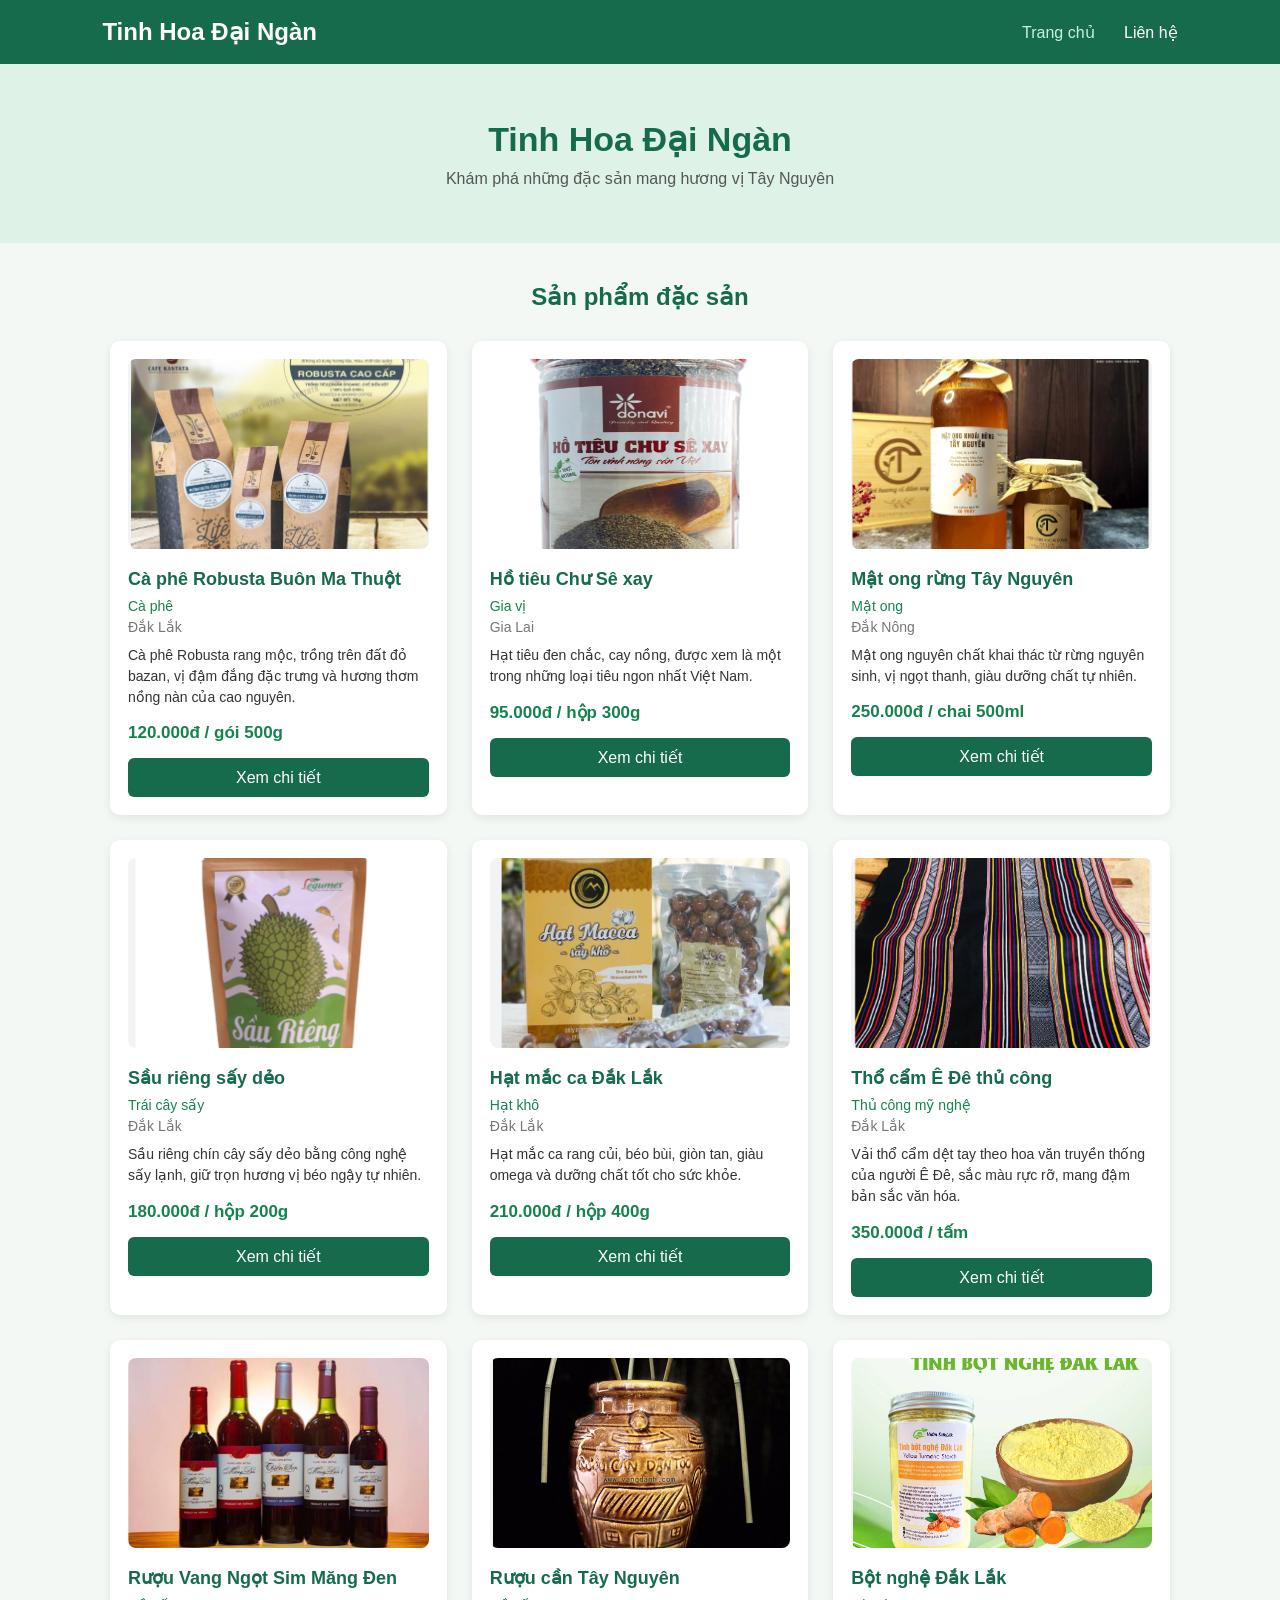
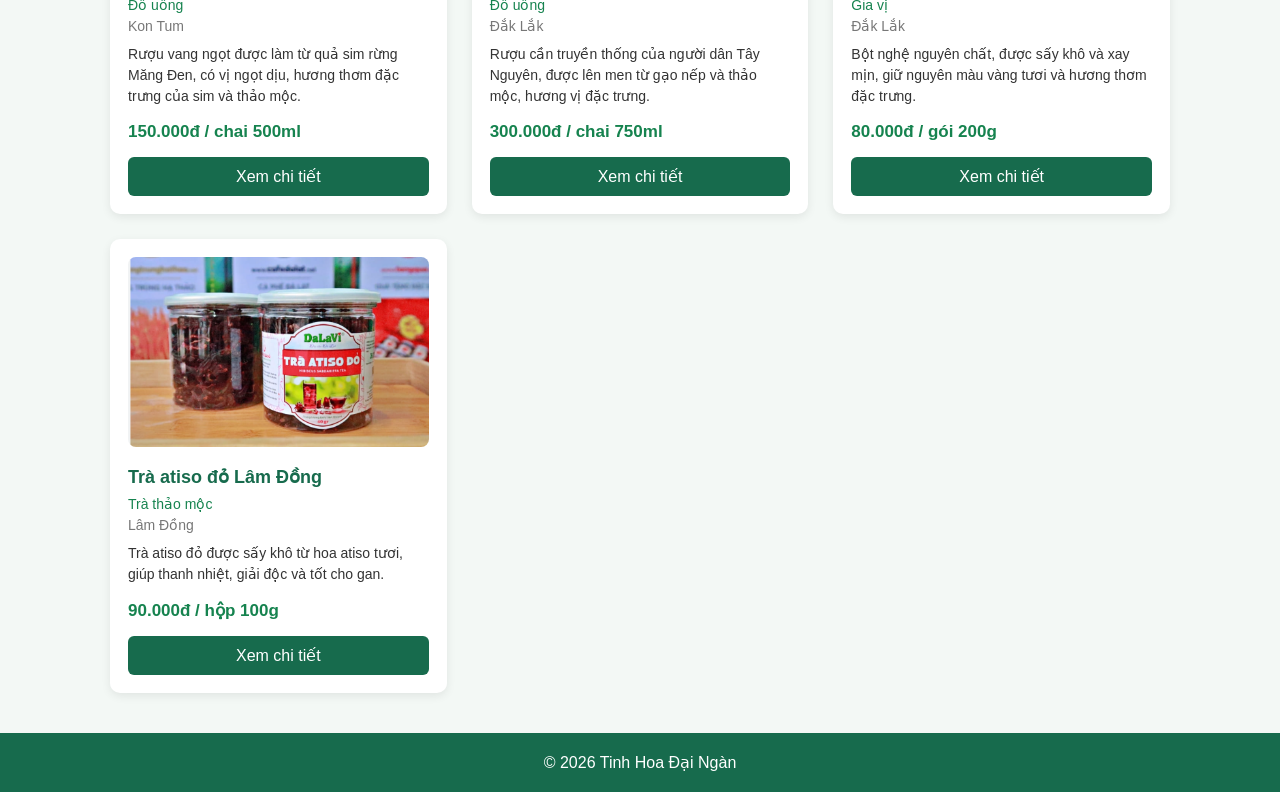
<file: index.html>
<!doctype html>
<html lang="vi">
  <head>
    <meta charset="UTF-8" />
    <meta name="viewport" content="width=device-width, initial-scale=1.0" />
    <title>Tinh Hoa Đại Ngàn</title>
    <link rel="stylesheet" href="css/ui.css" />
  </head>

  <body>
    <header class="header">
      <div class="logo">Tinh Hoa Đại Ngàn</div>

      <nav>
        <a href="index.html" class="active">Trang chủ</a>
        <a href="contact.html">Liên hệ</a>
      </nav>
    </header>

    <section class="banner">
      <h1>Tinh Hoa Đại Ngàn</h1>
      <p>Khám phá những đặc sản mang hương vị Tây Nguyên</p>
    </section>

    <main class="product-section">
      <h2>Sản phẩm đặc sản</h2>

      <div id="productList" class="product-list">
        <!-- Sản phẩm được tạo bằng JavaScript -->
      </div>
    </main>

    <footer class="footer">
      <p>© 2026 Tinh Hoa Đại Ngàn</p>
    </footer>

    <script src="js/index.js"></script>
  </body>
</html>
</file>
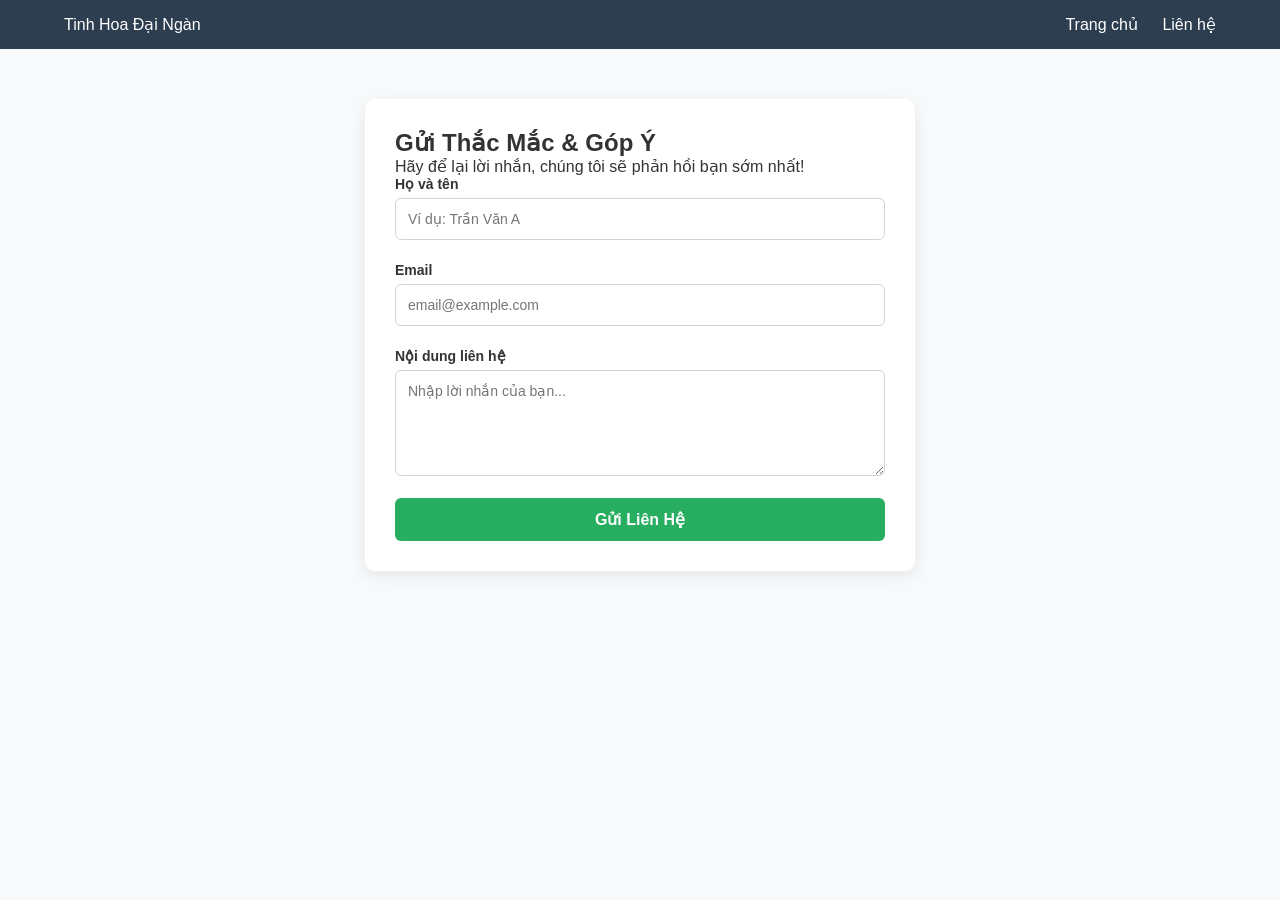
<file: contact.html>
<!DOCTYPE html>
<html lang="vi">
<head>
  <meta charset="UTF-8">
  <meta name="viewport" content="width=device-width, initial-scale=1.0">
  <title>Liên Hệ - Tinh Hoa Đại Ngàn</title>
  <link rel="stylesheet" href="css/style.css">
</head>
<body>
  <header class="navbar">
    <div class="logo">Tinh Hoa Đại Ngàn</div>
    <nav>
      <a href="index.html">Trang chủ</a>
      <a href="contact.html" class="active">Liên hệ</a>
    </nav>
  </header>

  <main class="contact-section">
    <div class="container">
      <h2>Gửi Thắc Mắc & Góp Ý</h2>
      <p class="subtitle">Hãy để lại lời nhắn, chúng tôi sẽ phản hồi bạn sớm nhất!</p>

      <form id="contactForm" novalidate>
        <div class="form-group">
          <label for="fullname">Họ và tên</label>
          <input type="text" id="fullname" placeholder="Ví dụ: Trần Văn A">
          <small class="error-msg" id="nameError"></small>
        </div>

        <div class="form-group">
          <label for="email">Email</label>
          <input type="email" id="email" placeholder="email@example.com">
          <small class="error-msg" id="emailError"></small>
        </div>

        <div class="form-group">
          <label for="message">Nội dung liên hệ</label>
          <textarea id="message" rows="5" placeholder="Nhập lời nhắn của bạn..."></textarea>
          <small class="error-msg" id="messageError"></small>
        </div>

        <button type="submit" id="submitBtn">Gửi Liên Hệ</button>
      </form>

      <div id="successAlert" class="alert-success hidden">
        🎉 Cảm ơn bạn! Thông tin liên hệ đã được gửi đi thành công.
      </div>
    </div>
  </main>

  <script src="js/main.js"></script>
</body>
</html>
</file>
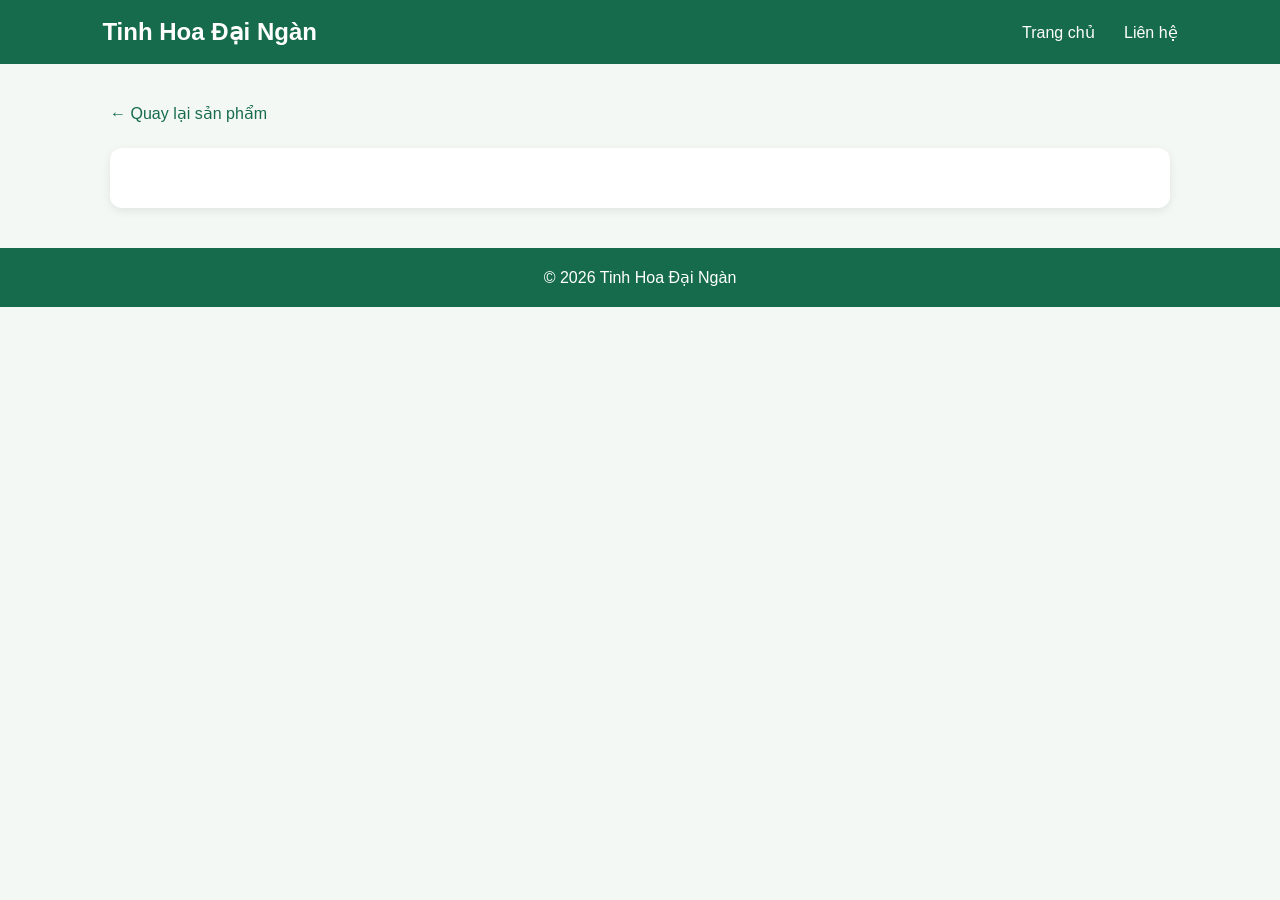
<file: detail.html>
<!doctype html>
<html lang="vi">
  <head>
    <meta charset="UTF-8" />
    <meta name="viewport" content="width=device-width, initial-scale=1.0" />

    <title>Chi tiết sản phẩm</title>

    <link rel="stylesheet" href="css/detail.css" />
  </head>

  <body>
    <header class="header">
      <div class="logo">Tinh Hoa Đại Ngàn</div>

      <nav>
        <a href="index.html">Trang chủ</a>
        <a href="contact.html">Liên hệ</a>
      </nav>
    </header>

    <main class="detail-container">
      <a href="index.html" class="back"> ← Quay lại sản phẩm </a>

      <div id="productDetail" class="product-detail">
        <!-- Thông tin sản phẩm được đưa vào đây -->
      </div>
    </main>

    <footer class="footer">
      <p>© 2026 Tinh Hoa Đại Ngàn</p>
    </footer>

    <script src="js/detail.js"></script>
  </body>
</html>
</file>
<file: css/ui.css>
/* Thiết lập chung */
* {
  box-sizing: border-box;
  margin: 0;
  padding: 0;
}

body {
  font-family: Arial, sans-serif;
  background-color: #f3f8f5;
  color: #333;
}

/* Header */
.header {
  display: flex;
  justify-content: space-between;
  align-items: center;

  padding: 18px 8%;

  background-color: #176b4d;
  color: white;
}

.logo {
  font-size: 24px;
  font-weight: bold;
}

.header a {
  color: white;
  text-decoration: none;
  margin-left: 25px;
}

.header a:hover,
.header a.active {
  color: #c9f2dc;
}

/* Banner */
.banner {
  text-align: center;
  padding: 55px 20px;
  background-color: #dff2e7;
}

.banner h1 {
  color: #176b4d;
  font-size: 34px;
  margin-bottom: 10px;
}

.banner p {
  color: #555;
}

/* Sản phẩm */
.product-section {
  max-width: 1100px;
  margin: 40px auto;
  padding: 0 20px;
}

.product-section h2 {
  text-align: center;
  color: #176b4d;
  margin-bottom: 30px;
}

/* Layout 3 cột */
.product-list {
  display: grid;
  grid-template-columns: repeat(3, 1fr);
  gap: 25px;
}

/* Card sản phẩm */
.product-card {
  background-color: white;
  padding: 18px;
  border-radius: 10px;

  box-shadow: 0 3px 10px rgba(0, 0, 0, 0.08);

  transition: 0.2s;
}

.product-card:hover {
  transform: translateY(-5px);
}

/* Ảnh sản phẩm */
.product-image {
  width: 100%;
  height: 190px;

  object-fit: cover;

  border-radius: 8px;

  margin-bottom: 15px;
}

/* Tên */
.product-card h3 {
  color: #176b4d;
  font-size: 18px;
  margin-bottom: 8px;
}

/* Thông tin */
.category {
  color: #16834f;
  font-size: 14px;
  margin-bottom: 5px;
}

.origin {
  color: #777;
  font-size: 14px;
  margin-bottom: 10px;
}

.description {
  font-size: 14px;
  line-height: 1.5;
  margin-bottom: 15px;
}

/* Giá */
.price {
  color: #16834f;
  font-size: 17px;
  font-weight: bold;
  margin-bottom: 15px;
}

/* Nút */
.detail-button {
  display: block;

  text-align: center;

  padding: 10px;

  background-color: #176b4d;
  color: white;

  text-decoration: none;

  border-radius: 6px;
}

.detail-button:hover {
  background-color: #0f543b;
}

/* Footer */
.footer {
  text-align: center;

  padding: 20px;

  margin-top: 40px;

  background-color: #176b4d;

  color: white;
}

/* Điện thoại */
@media (max-width: 768px) {
  .header {
    flex-direction: column;
    gap: 15px;
  }

  .product-list {
    grid-template-columns: 1fr;
  }
}
</file>
<file: css/style.css>
* {
  box-sizing: border-box;
  margin: 0;
  padding: 0;
  font-family: 'Segoe UI', Tahoma, Geneva, Verdana, sans-serif;
}

body {
  background-color: #f8f9fa;
  color: #333;
}

.navbar {
  display: flex;
  justify-content: space-between;
  align-items: center;
  padding: 15px 5%;
  background-color: #2c3e50;
  color: white;
}

.navbar a {
  color: white;
  text-decoration: none;
  margin-left: 20px;
}

.contact-section {
  padding: 50px 20px;
}

.container {
  max-width: 550px;
  margin: 0 auto;
  background: #ffffff;
  padding: 30px;
  border-radius: 10px;
  box-shadow: 0 5px 15px rgba(0,0,0,0.08);
}

.form-group {
  margin-bottom: 18px;
  display: flex;
  flex-direction: column;
}

.form-group label {
  font-size: 14px;
  font-weight: 600;
  margin-bottom: 6px;
}

input, textarea {
  padding: 12px;
  border: 1px solid #ced4da;
  border-radius: 6px;
  font-size: 14px;
}

button {
  width: 100%;
  padding: 12px;
  background-color: #27ae60;
  color: white;
  border: none;
  border-radius: 6px;
  font-size: 16px;
  font-weight: bold;
  cursor: pointer;
}

.error-msg {
  color: #e74c3c;
  font-size: 12px;
  margin-top: 4px;
}

.hidden {
  display: none;
}

.alert-success {
  margin-top: 20px;
  padding: 12px 15px;
  background-color: #d4edda;
  color: #155724;
  border-radius: 6px;
  text-align: center;
}
</file>
<file: css/detail.css>
/* Chung */
* {
  box-sizing: border-box;
  margin: 0;
  padding: 0;
}

body {
  font-family: Arial, sans-serif;
  background-color: #f3f8f5;
  color: #333;
}

/* Header */
.header {
  display: flex;
  justify-content: space-between;
  align-items: center;

  padding: 18px 8%;

  background-color: #176b4d;
  color: white;
}

.logo {
  font-size: 24px;
  font-weight: bold;
}

.header a {
  color: white;
  text-decoration: none;
  margin-left: 25px;
}

/* Khu vực chi tiết */
.detail-container {
  max-width: 1100px;

  margin: 40px auto;

  padding: 0 20px;
}

/* Quay lại */
.back {
  color: #176b4d;

  text-decoration: none;

  display: inline-block;

  margin-bottom: 25px;
}

/* Nội dung */
.product-detail {
  display: grid;

  grid-template-columns: 1fr 1fr;

  gap: 40px;

  background-color: white;

  padding: 30px;

  border-radius: 12px;

  box-shadow: 0 3px 10px rgba(0, 0, 0, 0.08);
}

/* Ảnh lớn */
.main-image {
  width: 100%;
  height: 400px;

  object-fit: cover;

  border-radius: 10px;
}

/* Ảnh nhỏ */
.thumbnail-list {
  display: flex;

  gap: 10px;

  margin-top: 15px;
}

.thumbnail {
  width: 90px;
  height: 70px;

  object-fit: cover;

  border-radius: 6px;

  cursor: pointer;

  border: 2px solid transparent;
}

.thumbnail:hover {
  border-color: #176b4d;
}

/* Thông tin */
.product-info h1 {
  color: #176b4d;

  font-size: 28px;

  margin-bottom: 15px;
}

.product-info p {
  line-height: 1.6;

  margin-bottom: 10px;
}

.price {
  color: #16834f;

  font-size: 23px;

  font-weight: bold;

  margin: 20px 0;
}

.label {
  font-weight: bold;

  color: #555;
}

/* Footer */
.footer {
  text-align: center;

  padding: 20px;

  background-color: #176b4d;

  color: white;
}

/* Điện thoại */
@media (max-width: 768px) {
  .header {
    flex-direction: column;
    gap: 15px;
  }

  .product-detail {
    grid-template-columns: 1fr;
  }

  .main-image {
    height: 300px;
  }
}
</file>
